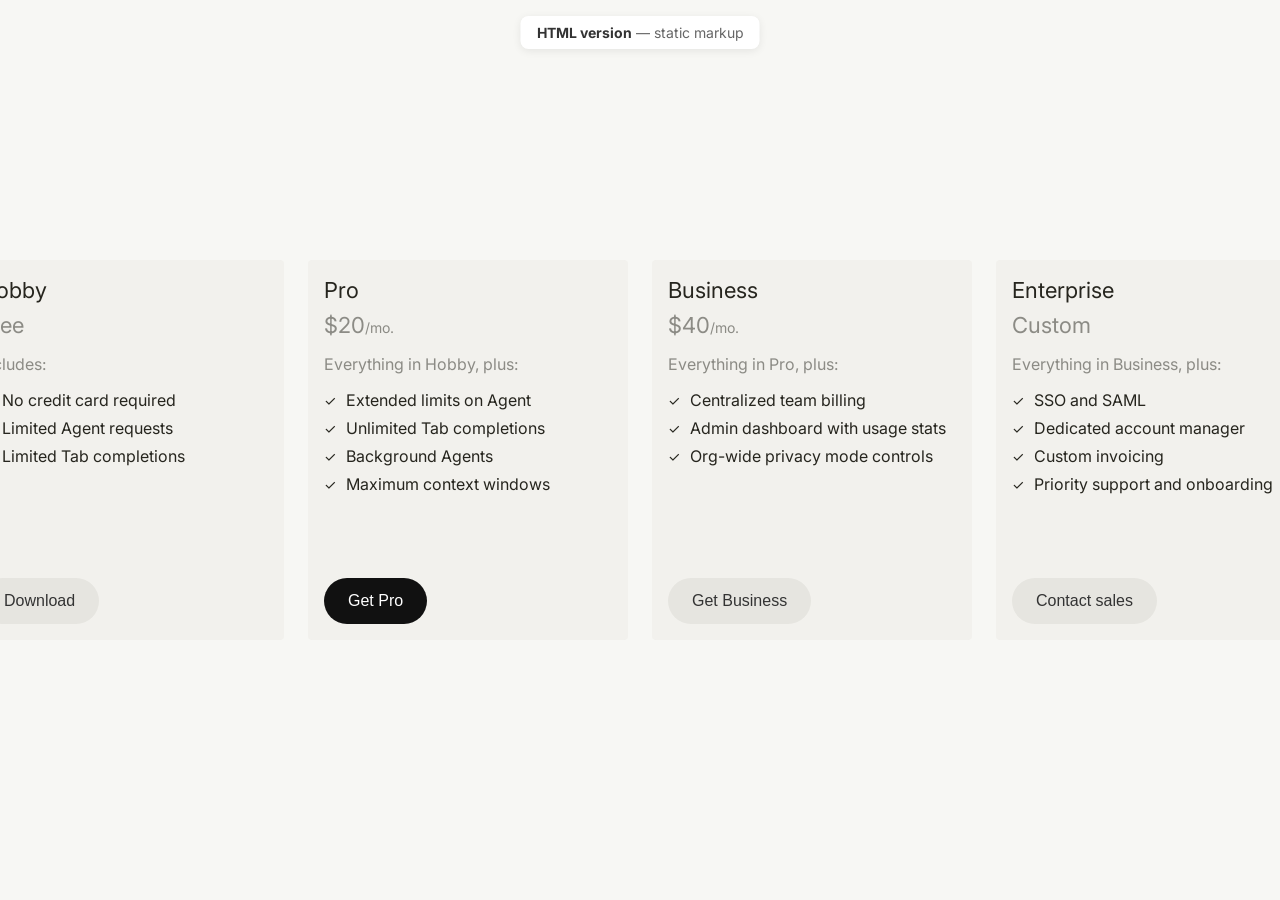
<file: index.html>
<!DOCTYPE html>
<html lang="en">
<head>
    <!-- Document basics — language, encoding, and browser tab title -->
    <meta charset="UTF-8">
    <meta name="viewport" content="width=device-width, initial-scale=1.0">
    <title>Pricing Plans — HTML version</title>

    <!-- Google Fonts: Inter (weights 400–700) — speeds up font loading -->
    <link rel="preconnect" href="https://fonts.googleapis.com">
    <link rel="preconnect" href="https://fonts.gstatic.com" crossorigin>
    <link href="https://fonts.googleapis.com/css2?family=Inter:wght@400;500;600;700&display=swap" rel="stylesheet">

    <!-- Local stylesheet — all layout, color, and typography tokens -->
    <link rel="stylesheet" href="styles.css">
</head>
<body>

    <!-- Dev label — fixed badge showing this is the static HTML version -->
    <p class="page-label"><strong>HTML version</strong> — static markup</p>

    <!-- Pricing cards row — horizontal flex container for all plan cards -->
    <div class="cards-container">

        <!-- Hobby plan card -->
        <div class="card">
            <div class="card-top">
                <h3 class="card-title">Hobby</h3>
                <p class="card-price">
                    <span class="card-price-amount">Free</span>
                </p>
                <div class="card-content">
                    <p class="includes-text">Includes:</p>
                    <ul class="features-list">
                        <li>
                            <span class="checkmark">✓</span>
                            No credit card required
                        </li>
                        <li>
                            <span class="checkmark">✓</span>
                            Limited Agent requests
                        </li>
                        <li>
                            <span class="checkmark">✓</span>
                            Limited Tab completions
                        </li>
                    </ul>
                </div>
            </div>
            <!-- Secondary CTA — light pill button -->
            <button class="download-button secondary">Download</button>
        </div>

        <!-- Pro plan card -->
        <div class="card">
            <div class="card-top">
                <h3 class="card-title">Pro</h3>
                <p class="card-price">
                    <span class="card-price-amount">$20</span>
                    <span class="card-price-period">/mo.</span>
                </p>
                <div class="card-content">
                    <p class="includes-text">Everything in Hobby, plus:</p>
                    <ul class="features-list">
                        <li>
                            <span class="checkmark">✓</span>
                            Extended limits on Agent
                        </li>
                        <li>
                            <span class="checkmark">✓</span>
                            Unlimited Tab completions
                        </li>
                        <li>
                            <span class="checkmark">✓</span>
                            Background Agents
                        </li>
                        <li>
                            <span class="checkmark">✓</span>
                            Maximum context windows
                        </li>
                    </ul>
                </div>
            </div>
            <!-- Primary CTA — dark pill button (emphasized plan) -->
            <button class="download-button primary">Get Pro</button>
        </div>

        <!-- Business plan card -->
        <div class="card">
            <div class="card-top">
                <h3 class="card-title">Business</h3>
                <p class="card-price">
                    <span class="card-price-amount">$40</span>
                    <span class="card-price-period">/mo.</span>
                </p>
                <div class="card-content">
                    <p class="includes-text">Everything in Pro, plus:</p>
                    <ul class="features-list">
                        <li>
                            <span class="checkmark">✓</span>
                            Centralized team billing
                        </li>
                        <li>
                            <span class="checkmark">✓</span>
                            Admin dashboard with usage stats
                        </li>
                        <li>
                            <span class="checkmark">✓</span>
                            Org-wide privacy mode controls
                        </li>
                    </ul>
                </div>
            </div>
            <!-- Secondary CTA — light pill button -->
            <button class="download-button secondary">Get Business</button>
        </div>

        <!-- Enterprise plan card — copy any card block above to add more cards -->
        <div class="card">
            <div class="card-top">
                <h3 class="card-title">Enterprise</h3>
                <p class="card-price">
                    <span class="card-price-amount">Custom</span>
                </p>
                <div class="card-content">
                    <p class="includes-text">Everything in Business, plus:</p>
                    <ul class="features-list">
                        <li>
                            <span class="checkmark">✓</span>
                            SSO and SAML
                        </li>
                        <li>
                            <span class="checkmark">✓</span>
                            Dedicated account manager
                        </li>
                        <li>
                            <span class="checkmark">✓</span>
                            Custom invoicing
                        </li>
                        <li>
                            <span class="checkmark">✓</span>
                            Priority support and onboarding
                        </li>
                    </ul>
                </div>
            </div>
            <!-- Secondary CTA — light pill button -->
            <button class="download-button secondary">Contact sales</button>
        </div>

    </div>
</body>
</html>
</file>
<file: styles.css>
/* ==========================================================================
   Pricing Plans — HTML version
   Static pricing card layout. Class names match index.html structure.
   ========================================================================== */


/* --------------------------------------------------------------------------
   Reset
   Removes default browser spacing; box-sizing keeps padding inside width.
   -------------------------------------------------------------------------- */
* {
    margin: 0;
    padding: 0;
    box-sizing: border-box;
}


/* --------------------------------------------------------------------------
   Page
   Centered canvas on warm off-white background.
   -------------------------------------------------------------------------- */
body {
    font-family: 'Inter', -apple-system, BlinkMacSystemFont, 'Segoe UI', Roboto, sans-serif;
    background-color: #f7f7f4;
    display: flex;
    justify-content: center;
    align-items: center;
    min-height: 100vh;
    padding: 20px;
}


/* --------------------------------------------------------------------------
   Card layout
   Row of fixed-width cards with 24px gap.
   -------------------------------------------------------------------------- */
.cards-container {
    display: flex;
    flex-direction: row;
    gap: 24px;
    flex-wrap: nowrap;
    justify-content: center;
    align-items: flex-start;
}

/* Single pricing card — fixed 320px width, min height keeps CTAs aligned */
.card {
    display: flex;
    flex-direction: column;
    min-height: 380px;
    background-color: #f2f1ed;
    border-radius: 4px;
    padding: 16px;
    width: 320px;
    flex-shrink: 0;
}

/* Upper block: title, price, and feature list */
.card-top {
    display: flex;
    flex-direction: column;
}


/* --------------------------------------------------------------------------
   Card typography
   -------------------------------------------------------------------------- */
.card-title {
    font-size: 22px;
    line-height: 28px;
    font-weight: 400;
    color: #26251e;
    margin-bottom: 8px;
}

.card-price {
    font-size: 20px;
    color: rgba(38, 37, 30, 0.5);
    display: inline-flex;
    align-items: baseline;
}

.card-price-amount {
    font-size: 22px;
    font-weight: 400;
    color: rgba(38, 37, 30, 0.5);
}

.card-price-period {
    font-size: 14px;
    color: rgba(38, 37, 30, 0.5);
}

.card-content {
    margin-bottom: 32px;
}

/* Muted intro line above the feature list */
.includes-text {
    font-size: 16px;
    color: rgba(38, 37, 30, 0.5);
    margin: 16px 0px;
}


/* --------------------------------------------------------------------------
   Feature list
   -------------------------------------------------------------------------- */
.features-list {
    list-style: none;
    padding: 0;
}

.features-list li {
    display: flex;
    align-items: center;
    margin-bottom: 8px;
    font-size: 16px;
    color: #26251e;
}

.checkmark {
    color: #26251e;
    font-size: 14px;
    margin-right: 10px;
    font-weight: 400;
}


/* --------------------------------------------------------------------------
   Buttons
   Pill-shaped CTAs; .primary = dark fill, default = light secondary.
   -------------------------------------------------------------------------- */
.download-button {
    margin-top: auto;
    width: fit-content;
    background-color: #e6e5e0;
    border: none;
    border-radius: 999px;
    padding: 14px 24px;
    font-size: 16px;
    font-weight: 500;
    color: #333;
    cursor: pointer;
    transition: background-color 0.2s ease;
}

.download-button:hover {
    background-color: #D8D6CE;
}

.download-button:active {
    background-color: #D8D6CE;
}

/* Primary variant — used on the Pro card */
.download-button.primary {
    background-color: #111;
    color: #fff;
}

.download-button.primary:hover {
    background-color: #333;
}

.download-button.primary:active {
    background-color: #333;
}

.download-button.tertiary {
    background-color: transparent;
    color: #333;
    border: 1px solid #c2c1ba;
}

.download-button.tertiary:hover {
    background-color: #c2c1ba;
}

.download-button.tertiary:active {
    background-color: #c2c1ba;
}

.page-label {
    position: fixed;
    top: 16px;
    left: 50%;
    transform: translateX(-50%);
    font-size: 14px;
    color: #666;
    background: #fff;
    padding: 8px 16px;
    border-radius: 8px;
    box-shadow: 0 2px 8px rgba(0,0,0,0.08);
}

.page-label strong {
    color: #333;
}
</file>
